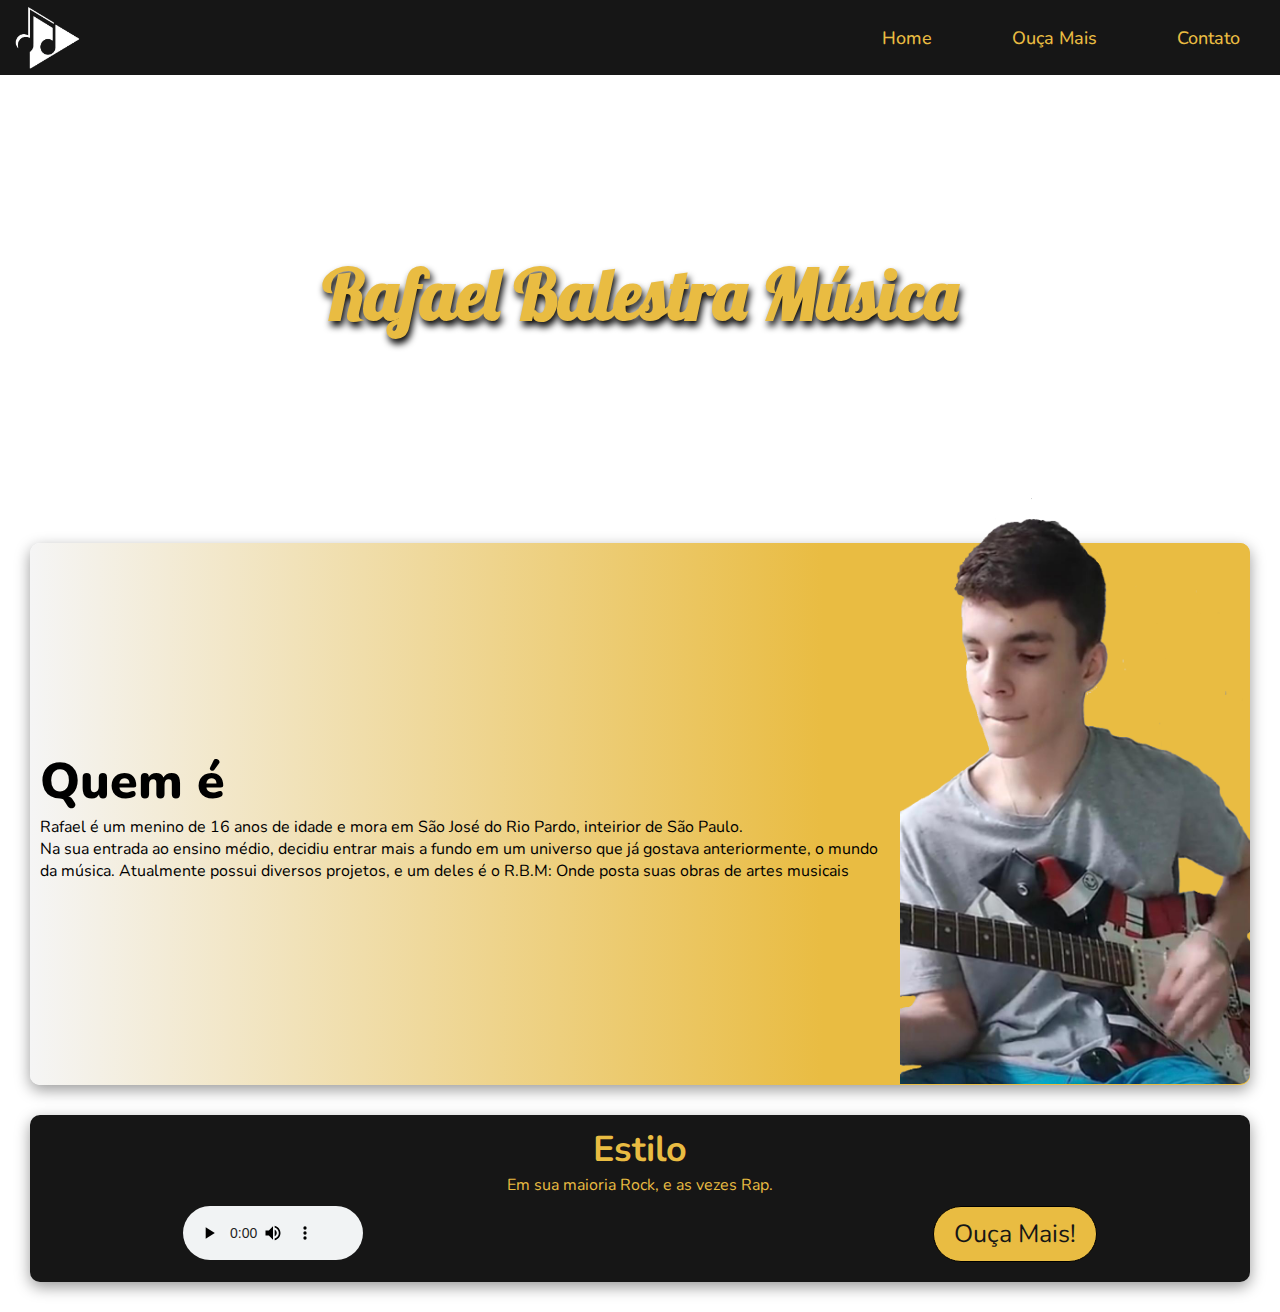
<file: index.html>
<!DOCTYPE html>
<html lang="en">
<head>
    <meta charset="UTF-8">
    <meta http-equiv="X-UA-Compatible" content="IE=edge">
    <meta name="viewport" content="width=device-width, initial-scale=1.0">

    <link rel="shortcut icon" href="media/Logo.png" type="image/x-icon">

    <link rel="stylesheet" href="style.css">

    <link rel="preconnect" href="https://fonts.googleapis.com">
    <link rel="preconnect" href="https://fonts.gstatic.com" crossorigin>
    <link rel="preconnect" href="https://fonts.googleapis.com">
    <link rel="preconnect" href="https://fonts.gstatic.com" crossorigin>
    <link href="https://fonts.googleapis.com/css2?family=Lobster&display=swap" rel="stylesheet">
    <link href="https://fonts.googleapis.com/css2?family=Nunito&display=swap" rel="stylesheet">

    <title>R.B.M</title>
</head>
<body>

    <!-- HEADER NORMAL -->

    <div class="desktop-header">
        <header>
            <nav>
                <img class= 'logo' src="media/Logo.png" alt="Logo">
                <ul>
                    <li><a href="index.html">Home</a></li>
                    <li><a href="oucamais.html">Ouça Mais</a></li>
                    <li><a href="contato.html">Contato</a></li>
                </ul>
            </nav>
        </header>
    </div>

    <!-- HEADER MOBILE -->

    <div class="mobile-header">
        <header>
            <nav>
                    <img class="logo" src="media/Logo.png" alt="Logo">
                    <input type="checkbox" name="menu-check" id="menu-check"><label for="menu-check"><img src="media/menu-icon.jpg" class="menu-ico" alt="Menu"></label>
                    <ul class="oi">
                        <li><a href="index.html">Home</a></li>
                        <li><a href="oucamais.html">Ouça Mais</a></li>
                        <li><a href="contato.html">Contato</a></li>
                    </ul>
            </nav>
        </header>
    </div>
    
    <div class="img-fundo">

        <h1>Rafael Balestra Música</h1>

    </div>

    <div class="bigconteiner">

        <div class="img">

            <img src="media/Rafael.png" alt="Rafel Balestra">

        </div>  
        
        <div class="text">

            <h2>Quem é</h2>
            <p>Rafael é um menino de 16 anos de idade e mora em São José do Rio Pardo, inteirior de São Paulo. <br>
            Na sua entrada ao ensino médio, decidiu entrar mais a fundo em um universo que já gostava anteriormente, o mundo da música. Atualmente possui diversos projetos, e um deles é o R.B.M: Onde posta suas obras de artes musicais</p>

        </div>

    </div>

    <section class="musicas-mobile">

        <h2>Estilo</h2>
        <p>Em sua maioria Rock, e as vezes Rap.</p>
        <div class="ouca">
            <audio autoplay loop controls>
            <source src="media/rafael-balestra.mp3" type="audio/mpeg">
            </audio> <br>
            <a href="oucamais.html">Ouça Mais!</a>
        </div>
    </section>

</body>
</html>
</file>
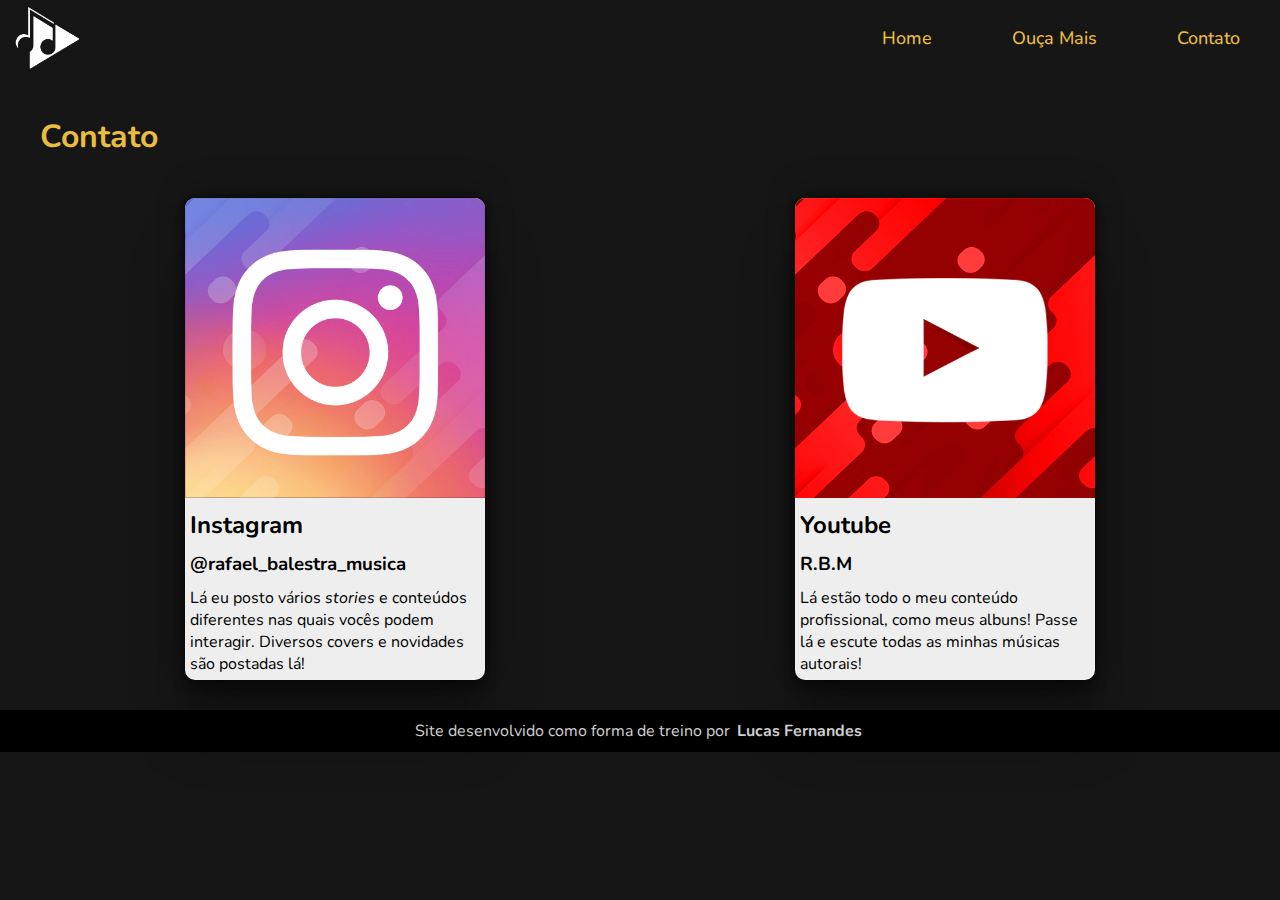
<file: contato.html>
<!DOCTYPE html>
<html lang="en">
<head>
    <meta charset="UTF-8">
    <meta http-equiv="X-UA-Compatible" content="IE=edge">
    <meta name="viewport" content="width=device-width, initial-scale=1.0">

    <link rel="shortcut icon" href="media/Logo.png" type="image/x-icon">

    <link rel="stylesheet" href="style3.css">

    <link rel="preconnect" href="https://fonts.googleapis.com">
    <link rel="preconnect" href="https://fonts.gstatic.com" crossorigin>
    <link rel="preconnect" href="https://fonts.googleapis.com">
    <link rel="preconnect" href="https://fonts.gstatic.com" crossorigin>
    <link href="https://fonts.googleapis.com/css2?family=Lobster&display=swap" rel="stylesheet">
    <link href="https://fonts.googleapis.com/css2?family=Nunito&display=swap" rel="stylesheet">

    <title>R.B.M</title>
</head>
<body>

    <!-- HEADER NORMAL -->

    <div class="desktop-header">
        <header>
            <nav>
                <img class= 'logo' src="media/Logo.png" alt="Logo">
                <ul>
                    <li><a href="index.html">Home</a></li>
                    <li><a href="oucamais.html">Ouça Mais</a></li>
                    <li><a href="contato.html">Contato</a></li>
                </ul>
            </nav>
        </header>
    </div>

    <!-- HEADER MOBILE -->

    <div class="mobile-header">
        <header>
            <nav>
                    <img class="logo" src="media/Logo.png" alt="Logo">
                    <input type="checkbox" name="menu-check" id="menu-check"><label for="menu-check"><img src="media/menu-icon.jpg" class="menu-ico" alt="Menu"></label>
                    <ul class="oi">
                        <li><a href="index.html">Home</a></li>
                        <li><a href="oucamais.html">Ouça Mais</a></li>
                        <li><a href="contato.html">Contato</a></li>
                    </ul>
            </nav>
        </header>
    </div>

    <h1>Contato</h1>

    <div class="big-contact">
        <a href="https://www.instagram.com/rafael_balestra_musica/">
            <div class="instagram">
                <img src="media/Instagram.jpg" alt="Instagram Logo">
                <h2>Instagram</h2>
                <h3>@rafael_balestra_musica</h3>
                <p>Lá eu posto vários <em>stories</em> e conteúdos diferentes nas quais vocês podem interagir. Diversos covers e novidades são postadas lá!</p>
            </div>
        </a>

        <a href="https://www.youtube.com/channel/UCcOuvm5RFY3XFeOj5D1nvOA">
            <div class="yt">
                <img src="media/Youtube.jpg" alt="Youtube Logo">
                <h2>Youtube</h2>
                <h3>R.B.M</h3>
                <p>Lá estão todo o meu conteúdo profissional, como meus albuns! Passe lá e escute todas as minhas músicas autorais!</p>
            </div>
        </a>
    </div>

    <footer>

        <p>Site desenvolvido como forma de treino por <a target="_blank" href="https://github.com/lucasfersa">Lucas Fernandes</a></p>

    </footer>
</body>
</html>
</file>
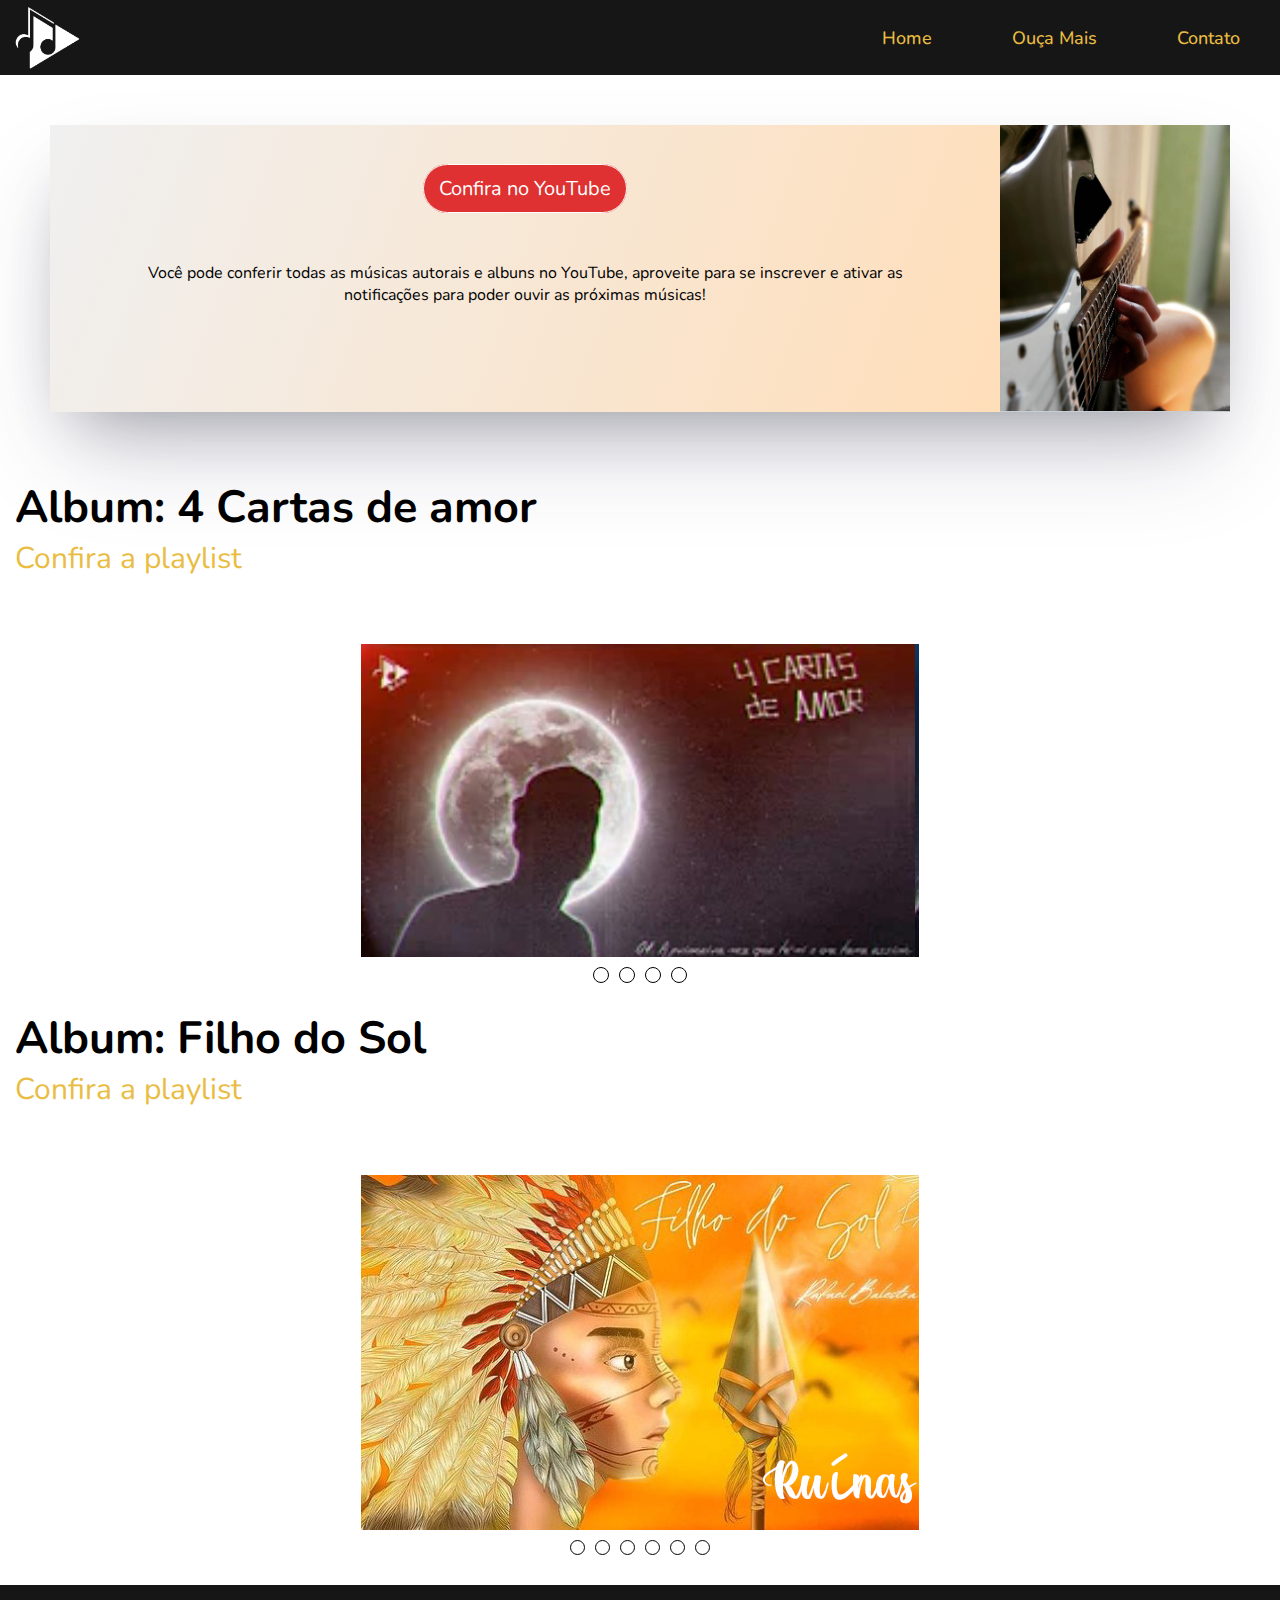
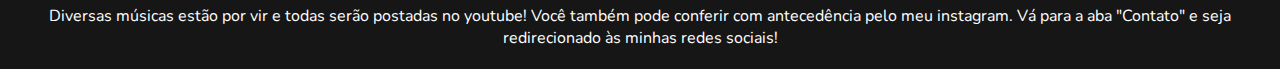
<file: oucamais.html>
<!DOCTYPE html>
<html lang="en">
<head>
    <meta charset="UTF-8">
    <meta http-equiv="X-UA-Compatible" content="IE=edge">
    <meta name="viewport" content="width=device-width, initial-scale=1.0">

    <link rel="shortcut icon" href="media/Logo.png" type="image/x-icon">

    <link rel="stylesheet" href="style2.css">

    <link rel="preconnect" href="https://fonts.googleapis.com">
    <link rel="preconnect" href="https://fonts.gstatic.com" crossorigin>
    <link rel="preconnect" href="https://fonts.googleapis.com">
    <link rel="preconnect" href="https://fonts.gstatic.com" crossorigin>
    <link href="https://fonts.googleapis.com/css2?family=Lobster&display=swap" rel="stylesheet">
    <link href="https://fonts.googleapis.com/css2?family=Nunito&display=swap" rel="stylesheet">

    <title>R.B.M</title>
</head>
<body>

    <!-- HEADER NORMAL -->

    <div class="desktop-header">
        <header>
            <nav>
                <img class= 'logo' src="media/Logo.png" alt="Logo">
                <ul>
                    <li><a href="index.html">Home</a></li>
                    <li><a href="oucamais.html">Ouça Mais</a></li>
                    <li><a href="contato.html">Contato</a></li>
                </ul>
            </nav>
        </header>
    </div>

    <!-- HEADER MOBILE -->

    <div class="mobile-header">
        <header>
            <nav>
                    <img class="logo" src="media/Logo.png" alt="Logo">
                    <input type="checkbox" name="menu-check" id="menu-check"><label for="menu-check"><img src="media/menu-icon.jpg" class="menu-ico" alt="Menu"></label>
                    <ul class="oi">
                        <li><a href="index.html">Home</a></li>
                        <li><a href="oucamais.html">Ouça Mais</a></li>
                        <li><a href="contato.html">Contato</a></li>
                    </ul>
            </nav>
        </header>
    </div>


    <section class="introsec">
        <div class="intro">

            <div class="img">
        
                <img src="media/back.jpg" alt="Imagem Ilustrativa">
        
            </div>

            <div class="text">    

                <a href="">Confira no YouTube</a>
                <p>Você pode conferir todas as músicas autorais e albuns no YouTube, aproveite para se inscrever e ativar as notificações para poder ouvir as próximas músicas!</p>
            
            </div>
        
        </div>
    </section>

    <div class="text-slider">

        <h2>Album: 4 Cartas de amor</h2>

        <a target="_blank" href="https://www.youtube.com/watch?v=UbAhXyrtr5M&list=PLXL55agjXELBo3aLF1ohANbO5YYZqbdGr">Confira a playlist</a>
    
    </div>


    <div class="alldiv">


        <div class="slider">
            
            <div class="images">
                
                <input type="radio" name="slide" id="img1" checked>
                <input type="radio" name="slide" id="img2">
                <input type="radio" name="slide" id="img3">
                <input type="radio" name="slide" id="img4">
                
                <img src="media/carta1.jpg" alt=" Imagem Ilustrativa" class=image1>
                <img src="media/carta2.jpg" alt=" Imagem Ilustrativa" class=image2>
                <img src="media/carta3.jpg" alt=" Imagem Ilustrativa" class=image3>
                <img src="media/carta4.jpg" alt=" Imagem Ilustrativa" class=image4>
            
            </div>
        
            <div class="dots">

                <label class="label1" for="img1"></label>
                <label class="label2" for="img2"></label>
                <label class="label3" for="img3"></label>
                <label class="label4" for="img4"></label>

            </div>
        </div>
    </div>

    <div class="text-slider">

        <h2>Album: Filho do Sol</h2>
        <a target="_blank" href="https://www.youtube.com/watch?v=bNmKtIqkDFw&list=PLXL55agjXELC0vOP4Ux_lVWOgv5i9m568">Confira a playlist</a>
    
    </div>

    <div class="tudo">

        <div class="deslize">

            <div class="imagens">

                <input type="radio" name="slide" id="ima1">
                <input type="radio" name="slide" id="ima2">
                <input type="radio" name="slide" id="ima3">
                <input type="radio" name="slide" id="ima4">
                <input type="radio" name="slide" id="ima5">
                <input type="radio" name="slide" id="ima6">

                <img src="media/fotosliderdois1.jpg" alt="Imagem Ilustrativa" class="foto1">
                <img src="media/fotosliderdois2.jpg" alt="Imagem Ilustrativa" class="foto2">
                <img src="media/fotosliderdois3.jpg" alt="Imagem Ilustrativa" class="foto3">
                <img src="media/fotosliderdois4.jpg" alt="Imagem Ilustrativa" class="foto4">
                <img src="media/fotosliderdois5.jpg" alt="Imagem Ilustrativa" class="foto5">
                <img src="media/fotosliderdois6.jpg" alt="Imagem Ilustrativa" class="foto6">

            </div>

            <div class="pontos">

                <label for="ima1"></label>
                <label for="ima2"></label>
                <label for="ima3"></label>
                <label for="ima4"></label>
                <label for="ima5"></label>
                <label for="ima6"></label>

            </div>

        </div>




    </div>


    <footer>

        <p>Diversas músicas estão por vir e todas serão postadas no youtube! Você também pode conferir com antecedência pelo meu instagram. Vá para a aba "Contato" e seja redirecionado às minhas redes sociais!</p>

    </footer>

</body>
</html>
</file>
<file: style.css>
*{
    margin: 0;
    padding: 0;
    box-sizing: border-box;
    font-family: 'Nunito', sans-serif;
}

input{
    display: none;
}

.mobile-header{
    display: none;
}

.desktop-header header nav{
    background-color: #161616;
    display: flex;
    justify-content: space-between;
    width: 100%;
}

.logo{
    padding: 5px;
    width: 75px;
    height: 75px;
    margin-left: 10px;
    cursor: pointer;
}

.desktop-header ul{
    list-style: none;
    display: flex;
    margin-top: 26px;
}

.desktop-header header nav ul li a{
    padding: 24px 40px;
    font-size: 18px;
    text-decoration: none;
    color: rgb(233, 188, 66);
    font-weight: 500;
    transition: all 0.2s;
}

.desktop-header header nav ul li a:hover{
    background-color: rgb(51, 51, 51);    
}

@media (max-width: 740px){

    .mobile-header{
        display: block;
    }

    .logo, .menu-ico{
        padding: 2px;
        width: 50px;
        height: 50px;
    }

    .blocktest{
        display: block;
    }

    .mobile-header header nav{
        background-color: #161616;
        justify-content: space-between;
        width: 100%;
    }

    .mobile-header header nav label{
        position: absolute;
        right: 0;
        cursor: pointer;
    }

    .mobile-header header nav ul li a{
        width: 100%;
        color: rgb(233, 188, 66);
        text-decoration: none;
        padding: 10px;
        overflow: hidden;
    }

    .mobile-header header nav ul{
        text-align: center;
        padding: 0px;
        display: none;
    }

    #menu-check:checked ~ .oi{
          display : block;
    }

    .mobile-header header nav ul li{
        padding: 10px 0px;
        display: block;
    }

    .mobile-header header nav ul li a:hover{
        background-color:rgb(51, 51, 51);
    }

    .desktop-header{
        display: none;
    }
}

/* TITULOOOOO */

.img-fundo{
    background-image: url(https://images.pexels.com/photos/145707/pexels-photo-145707.jpeg?auto=compress&cs=tinysrgb&h=750&w=1260);
    background-size: cover;
    background-repeat: no-repeat;
}

h1{
    color:rgb(233, 188, 66);
    text-align: center;
    font-size: 70px;
    padding: 175px 0px;
    font-family: 'Lobster', cursive;
    text-shadow: 2px 5px 7px #000000;
}


/* CONTEINERS */

.bigconteiner{
    margin: 30px;
    background-image: linear-gradient(90deg, rgb(245, 245, 245),rgb(233, 188, 66) 65%);
    flex-direction: row-reverse;
    border-radius: 10px;
    margin-top: 30px;
    display: flex;
    align-items: center;
    box-shadow: rgba(0, 0, 0, 0.4) 0px 5px 15px;
}

.text{
    padding: 10px;

}

.img{
    border-radius: 10px;
    background-color: rgb(233, 188, 66);
}

.img img{
    margin-right: 0px;
    margin-bottom: -5px;
    margin-top: -45px;
    width: 350px;
    border-radius: 10px 10px 10px 0px;
}

.text h2{
    font-size: 50px;
    font-weight: 850;
}

@media (max-width: 740px){

    .bigconteiner{
        margin: 30px;
        background-image: linear-gradient(0deg, rgb(245, 245, 245),rgb(233, 188, 66) 40%);
        flex-direction: column;
        border-radius: 10px;
        margin-top: 40px;
        display: flex;
        align-items: center;
        box-shadow: rgba(0, 0, 0, 0.4) 0px 5px 15px;
    }

    .img img{
        width: 250px;
        border-radius: 10px;
        margin-bottom: 0px;
    }

}

/* ULTIMA SECTION */

.musicas-mobile{
    margin: 30px;
    padding: 10px;
    text-align: center;
    border-radius: 10px;
    box-shadow: rgba(0, 0, 0, 0.4) 0px 5px 15px;
    background-color: #161616;
    color: rgb(233, 188, 66);
}

.musicas-mobile h2{
    font-size: 36px;
}

audio{
    width: 180px;
}

audio::-webkit-media-controls-time-remaining-display{
    display: none;
}
audio::-webkit-media-controls-timeline{
    display: none;
}

.ouca{
    display: flex;
    justify-content: space-around;
    margin-top: 10px;
}

.ouca a{
    color: #161616;
    background-color: rgb(233, 188, 66);
    text-decoration: none;
    font-size: 25px;
    padding: 10px 20px;
    margin-bottom: 10px;
    border-radius: 50px;
    transition: all 0.2s;
    border: 1px solid black;
}

.ouca a:hover{
    background-color: #000000;
    color: rgb(233, 188, 66);
    border: 1px solid rgb(233, 188, 66)
}

@media (max-width: 740px){
    .ouca{
        display: inline;
        text-align: center;
    }

    .ouca audio{
        margin: 10px;
    }


}
</file>
<file: style3.css>
*{
    margin: 0;
    padding: 0;
    box-sizing: border-box;
    font-family: 'Nunito', sans-serif;
}

input{
    display: none;
}

.mobile-header{
    display: none;
}

.desktop-header header nav{
    background-color: #161616;
    display: flex;
    justify-content: space-between;
    width: 100%;
}

.logo{
    padding: 5px;
    width: 75px;
    height: 75px;
    margin-left: 10px;
    cursor: pointer;
}

.desktop-header ul{
    list-style: none;
    display: flex;
    margin-top: 26px;
}

.desktop-header header nav ul li a{
    padding: 24px 40px;
    font-size: 18px;
    text-decoration: none;
    color: rgb(233, 188, 66);
    font-weight: 500;
    transition: all 0.2s;
}

.desktop-header header nav ul li a:hover{
    background-color: rgb(51, 51, 51);    
}

@media (max-width: 740px){

    .mobile-header{
        display: block;
    }

    .logo, .menu-ico{
        padding: 2px;
        width: 50px;
        height: 50px;
    }

    .blocktest{
        display: block;
    }

    .mobile-header header nav{
        background-color: #161616;
        justify-content: space-between;
        width: 100%;
    }

    .mobile-header header nav label{
        position: absolute;
        right: 0;
        cursor: pointer;
    }

    .mobile-header header nav ul li a{
        width: 100%;
        color: rgb(233, 188, 66);
        text-decoration: none;
        padding: 10px;
        overflow: hidden;
    }

    .mobile-header header nav ul{
        text-align: center;
        padding: 0px;
        display: none;
    }

    #menu-check:checked ~ .oi{
          display : block;
    }

    .mobile-header header nav ul li{
        padding: 10px 0px;
        display: block;
    }

    .mobile-header header nav ul li a:hover{
        background-color:rgb(51, 51, 51);
    }

    .desktop-header{
        display: none;
    }
}

/* RESTO */

body{
    background-color: #161616;
}

.big-contact{
    justify-content: space-around;
    display: flex;

}

h1{
    color: rgb(233, 188, 66);
    padding: 40px;
}

.instagram, .yt{
    background-color: rgb(238, 238, 238);
    max-width: 300px;
    border-radius: 10px;
    box-shadow: rgba(0, 0, 0, 0.3) 0px 54px 55px, rgba(0, 0, 0, 0.2) 0px -12px 30px, rgba(0, 0, 0, 0.2) 0px 4px 6px, rgba(0, 0, 0, 0.2) 0px 12px 13px, rgba(0, 0, 0, 0.2) 0px -3px 5px;
    margin-bottom: 30px;
    transition: all 0.4s;
}

.instagram{
    margin-left: 30px;
}

.yt{
    margin-right: 30px;
}

.instagram:hover{
    margin-top: -15px;
}

.yt:hover{
    margin-top: -15px;
}

.big-contact img{
    width: 300px;
    border-radius: 10px 10px 0px 0px;
}

a{
    text-decoration: none;
}

h2, h3, p{
    color: rgb(0, 0, 0);
    padding: 5px;
}

footer{
    padding: 5px;
    background-color: black;
    text-align: center;
}

footer p{
    color: rgb(207, 207, 207);
}

footer a{
    color: rgb(207, 207, 207);
    font-weight: bold;
    padding: 3px;
}

@media (max-width: 740px){
    .big-contact{
        flex-direction: column;
        align-items: center;
    }

    .instagram, .yt{
        width: 220px;
        margin: 20px 0px;
    }

    .big-contact img{
        width: 220px;
    }


}
</file>
<file: style2.css>
*{
    margin: 0;
    padding: 0;
    box-sizing: border-box;
    font-family: 'Nunito', sans-serif;
}

header input{
    display: none;
}

.mobile-header{
    display: none;
}

.desktop-header header nav{
    background-color: #161616;
    display: flex;
    justify-content: space-between;
    width: 100%;
}

.logo{
    padding: 5px;
    width: 75px;
    height: 75px;
    margin-left: 10px;
    cursor: pointer;
}

.desktop-header ul{
    list-style: none;
    display: flex;
    margin-top: 26px;
}

.desktop-header header nav ul li a{
    padding: 24px 40px;
    font-size: 18px;
    text-decoration: none;
    color: rgb(233, 188, 66);
    font-weight: 500;
    transition: all 0.2s;
}

.desktop-header header nav ul li a:hover{
    background-color: rgb(51, 51, 51);    
}

@media (max-width: 740px){

    .mobile-header{
        display: block;
    }

    .logo, .menu-ico{
        padding: 2px;
        width: 50px;
        height: 50px;
    }

    .blocktest{
        display: block;
    }

    .mobile-header header nav{
        background-color: #161616;
        justify-content: space-between;
        width: 100%;
    }

    .mobile-header header nav label{
        position: absolute;
        right: 0;
        cursor: pointer;
    }

    .mobile-header header nav ul li a{
        width: 100%;
        color: rgb(233, 188, 66);
        text-decoration: none;
        padding: 10px;
        overflow: hidden;
    }

    .mobile-header header nav ul{
        text-align: center;
        padding: 0px;
        display: none;
    }

    #menu-check:checked ~ .oi{
          display : block;
    }

    .mobile-header header nav ul li{
        padding: 10px 0px;
        display: block;
    }

    .mobile-header header nav ul li a:hover{
        background-color:rgb(51, 51, 51);
    }

    .desktop-header{
        display: none;
    }
}

/* INTRODUÇÃO */

.intro{
    display: flex;
    flex-direction: row-reverse;
    margin: 50px;
    box-shadow: rgba(50, 50, 93, 0.25) 0px 50px 100px -20px, rgba(0, 0, 0, 0.3) 0px 30px 60px -30px, rgba(10, 37, 64, 0.35) 0px -2px 6px 0px inset;
}

.text a{
    text-decoration: none;
    color: white;
    border: 1px solid white;
    background-color: rgb(223, 49, 49);
    padding: 10px 15px;
    font-size: 20px;
    border-radius: 50px;
    transition: all 0.3s;
}

.text a:hover{
    color:rgb(223, 49, 49) ;
    border: 1px solid rgb(223, 49, 49);
    background-color: rgb(255, 244, 244)
}

.text{
    padding: 15px;
    padding-top: 50px;
    text-align: center;
    background-image: linear-gradient(-70deg, rgb(255, 222, 185), rgb(240, 240, 240));
}

.text p{
    margin: 60px 50px 0px 50px;
}

.img img{
    width: 230px;
    margin-bottom: -5px;
}

@media (max-width: 740px){
    
    .intro{
        flex-direction: column;
        width: 230px;
        box-shadow: 0px 0px 0px 0px;
        margin-top: 0px;
    }

    .introsec{
        background-image: linear-gradient(-70deg, rgb(255, 222, 185), rgb(240, 240, 240));
        box-shadow: rgba(50, 50, 93, 0.25) 0px 50px 100px -20px, rgba(0, 0, 0, 0.3) 0px 30px 60px -30px, rgba(10, 37, 64, 0.35) 0px -2px 6px 0px inset;    
    }

    .text{
        max-width: 230px;
        background:transparent
    }

    .text p{
        margin: 40px 10px 10px 10px;
    }

    .text a{
        font-size: 12px;
    }
}

/* PROX */

.slider{
    overflow: hidden;
    width: 558px;
}

.alldiv{
    background-color: white;
    display: flex;
    justify-content: space-around;
    margin-top: 50px;
}

.text-slider{
    font-size: 30px;
    padding: 15px;
}

.text-slider a{
    color: rgb(233, 188, 66);
    text-decoration: none;
}

.text-slider a:hover{
    text-decoration: underline;
}

.images{
    display: flex;
    width: 100%;
}

.images img{
    width: 558px;
    transition: all 0.2s;
}

.images input{
    display: none;
}

.dots{
    display: flex;
    margin: 5px;
    justify-content: center;
}

.dots label{
    width: 16px;
    height: 16px;
    border-radius: 50%;
    border: 1px solid rgb(0, 0, 0);
    cursor: pointer;
    transition: all 0.2s;
    margin: 5px;
}

.dots label:hover{
    background-color: rgb(0, 0, 0);
}

#img1:checked ~ .image1{
    margin-left: 0;
}
#img2:checked ~ .image2{
    margin-left: -100%;
}
#img3:checked ~ .image3{
    margin-left: -200%;
}
#img4:checked ~ .image4{
    margin-left: -300%;
}

/* SEGUNDO SLIDER */

.tudo{
    display: flex;
    justify-content: center;
    margin-top: 50px;
}

.deslize{
    overflow: hidden;
}

.imagens{
    display: flex;
    width: 558px;
}

.imagens img{
    width: 558px;
    transition: all 0.2;
}
.imagens input{
    display: none;
}

.pontos{
    display: flex;
    justify-content: center;
    margin: 5px;
}

.pontos label{
    width: 15px;
    height: 15px;
    border-radius: 50%;
    border: 1px solid rgb(0, 0, 0);
    cursor: pointer;
    transition: all 0.2s;
    margin: 5px;
}

.pontos label:hover{
    background-color: black;
}

#ima1:checked ~ .foto1{
    margin-left: 0;
}

#ima2:checked ~ .foto2{
    margin-left: -100%;
}

#ima3:checked ~ .foto3{
    margin-left: -200%;
}

#ima4:checked ~ .foto4{
    margin-left: -300%;
}

#ima5:checked ~ .foto5{
    margin-left: -400%;
}

#ima6:checked ~ .foto6{
    margin-left: -500%;
}

footer{
    margin-top: 20px;
    background-color: #161616;
    color: white;
    text-align: center;
    padding: 20px;
}

@media (max-width: 740px){

    .imagens img{
        width: 300px;
    }

    .imagens{
        width: 300px;
    }

    .slider{
        width: 300px;
    }

    .images img{
        width: 300px;
    }
    footer{
        font-size: 10px;
    }

}
</file>
